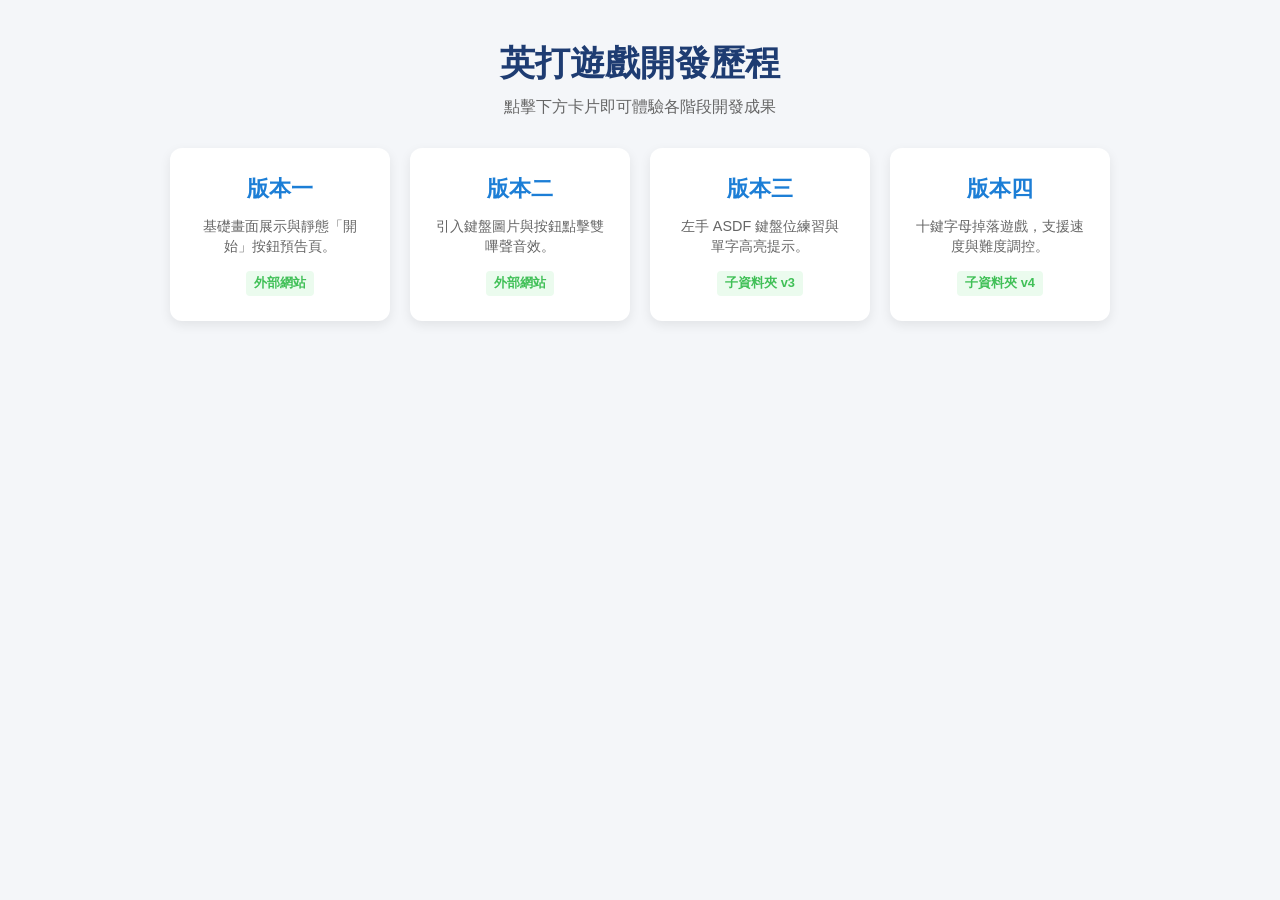
<file: index.html>
<!DOCTYPE html>
<html lang="zh-TW">
<head>
    <meta charset="UTF-8">
    <meta name="viewport" content="width=device-width, initial-scale=1.0">
    <title>英打遊戲開發歷程</title>
    <style>
        * {
            box-sizing: border-box;
            margin: 0;
            padding: 0;
        }
        body {
            font-family: 'Segoe UI', Tahoma, Geneva, Verdana, sans-serif;
            background: #f4f6f9;
            padding: 40px 20px;
            text-align: center;
            color: #333;
        }
        h1 {
            margin-bottom: 10px;
            font-size: 2.2rem;
            color: #1e3c72;
        }
        p.subtitle {
            margin-bottom: 30px;
            color: #666;
            font-size: 1rem;
        }
        .grid {
            display: flex;
            flex-wrap: wrap;
            justify-content: center;
            gap: 20px;
            max-width: 1000px;
            margin: 0 auto;
        }
        .card {
            background: white;
            border-radius: 12px;
            padding: 25px;
            width: 220px;
            box-shadow: 0 4px 12px rgba(0,0,0,0.08);
            text-decoration: none;
            color: #333;
            transition: transform 0.2s, box-shadow 0.2s;
            display: flex;
            flex-direction: column;
            justify-content: space-between;
        }
        .card:hover {
            transform: translateY(-5px);
            box-shadow: 0 8px 20px rgba(0,0,0,0.12);
        }
        .card h2 {
            color: #1c7ed6;
            margin-bottom: 12px;
            font-size: 1.4rem;
        }
        .card p {
            color: #666;
            font-size: 0.9rem;
            line-height: 1.4;
        }
        .card .tag {
            margin-top: 15px;
            font-size: 0.8rem;
            font-weight: bold;
            color: #40c057;
            background: #ebfbee;
            padding: 4px 8px;
            border-radius: 4px;
            align-self: center;
        }
    </style>
</head>
<body>

    <h1>英打遊戲開發歷程</h1>
    <p class="subtitle">點擊下方卡片即可體驗各階段開發成果</p>

    <div class="grid">
        <!-- 版本一：連結至外部 english-typing 網站 -->
        <a href="https://woodfish21.github.io/english-typing/" target="_blank" class="card">
            <div>
                <h2>版本一</h2>
                <p>基礎畫面展示與靜態「開始」按鈕預告頁。</p>
            </div>
            <span class="tag">外部網站</span>
        </a>

        <!-- 版本二：已更新為你的 english-typing-2 連結 -->
        <a href="https://woodfish21.github.io/english-typing-2/" target="_blank" class="card">
            <div>
                <h2>版本二</h2>
                <p>引入鍵盤圖片與按鈕點擊雙嗶聲音效。</p>
            </div>
            <span class="tag">外部網站</span>
        </a>

        <!-- 版本三：同 repo 內的 v3/index.html -->
        <a href="v3/index.html" class="card">
            <div>
                <h2>版本三</h2>
                <p>左手 ASDF 鍵盤位練習與單字高亮提示。</p>
            </div>
            <span class="tag">子資料夾 v3</span>
        </a>

        <!-- 版本四：同 repo 內的 v4/index.html -->
        <a href="v4/index.html" class="card">
            <div>
                <h2>版本四</h2>
                <p>十鍵字母掉落遊戲，支援速度與難度調控。</p>
            </div>
            <span class="tag">子資料夾 v4</span>
        </a>
    </div>

</body>
</html>
</file>
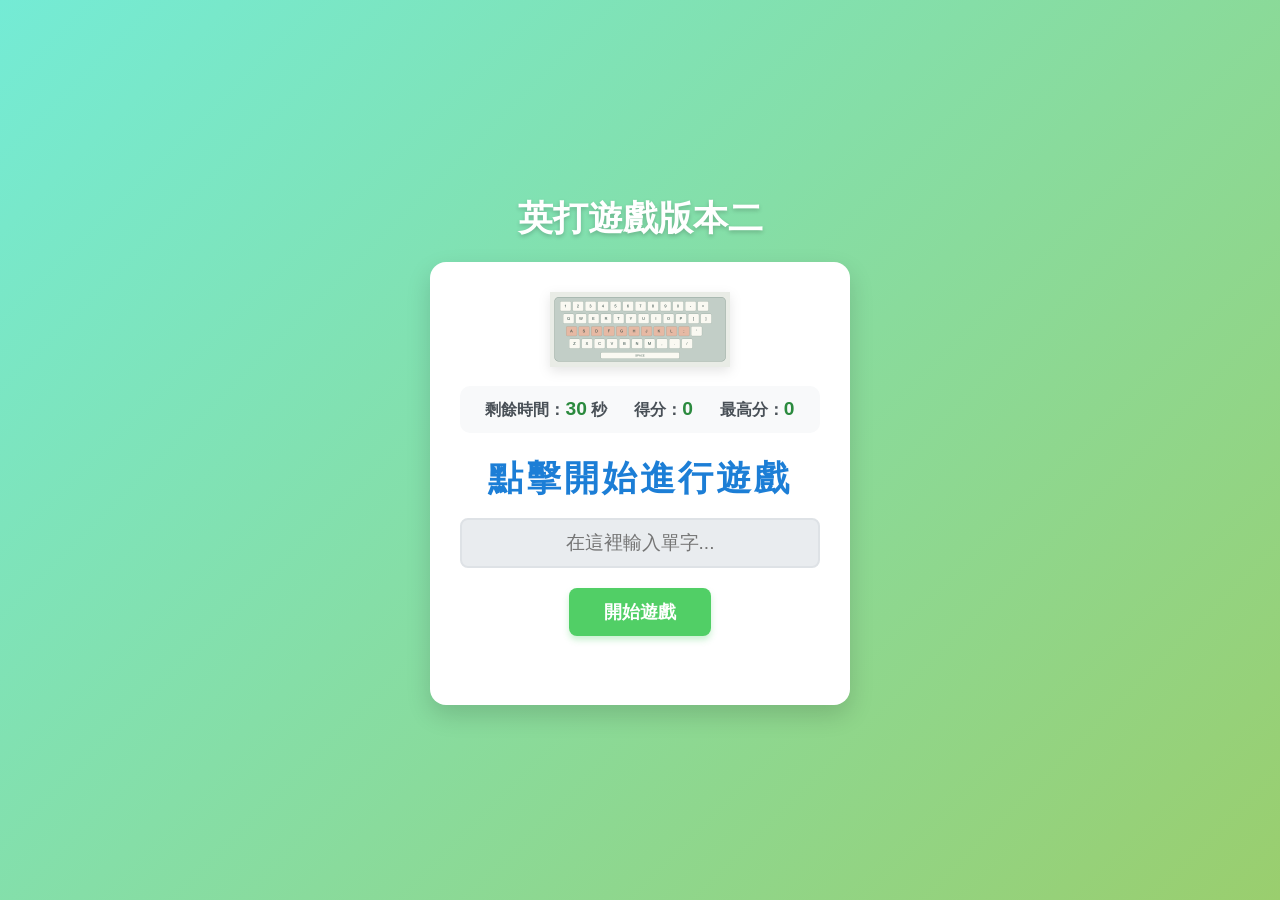
<file: my-typing-work typing-v2/index.html>
<!DOCTYPE html>
<html lang="zh-TW">
<head>
    <meta charset="UTF-8">
    <meta name="viewport" content="width=device-width, initial-scale=1.0">
    <title>英打遊戲版本二</title>
    <link rel="stylesheet" href="style.css">
</head>
<body>

    <h1>英打遊戲版本二</h1>

    <div class="game-card">
        <!-- 鍵盤圖片 -->
        <div>
            <img src="assets/keyboard.png" alt="鍵盤圖片" class="keyboard-img">
        </div>

        <!-- 數據統計 -->
        <div class="stats">
            <div>剩餘時間：<span id="time">30</span> 秒</div>
            <div>得分：<span id="score">0</span></div>
            <div>最高分：<span id="highscore">0</span></div>
        </div>

        <!-- 單字顯示區 -->
        <div id="word-display" class="word-display">點擊開始進行遊戲</div>

        <!-- 輸入框 -->
        <input type="text" id="word-input" placeholder="在這裡輸入單字..." disabled autocomplete="off">

        <!-- 按鈕區域 -->
        <div>
            <button id="start-btn">開始遊戲</button>
        </div>

        <!-- 訊息提示 -->
        <div id="message" class="message"></div>
    </div>

    <!-- 💡 步驟五新增：遊戲結束結算彈窗 (Modal) -->
    <div id="game-over-modal" class="modal-overlay">
        <div class="modal-content">
            <h2>🎮 遊戲結束！</h2>
            <p>本次得分：<span id="modal-final-score">0</span> 分</p>
            <p>歷史最高：<span id="modal-highscore">0</span> 分</p>
            <button id="restart-btn">再玩一次</button>
        </div>
    </div>

    <!-- 💡 步驟三/四/五：引入 JavaScript 控制檔案 -->
    <script src="script.js"></script>
    <script src="modal.js"></script>
</body>
</html>
</file>
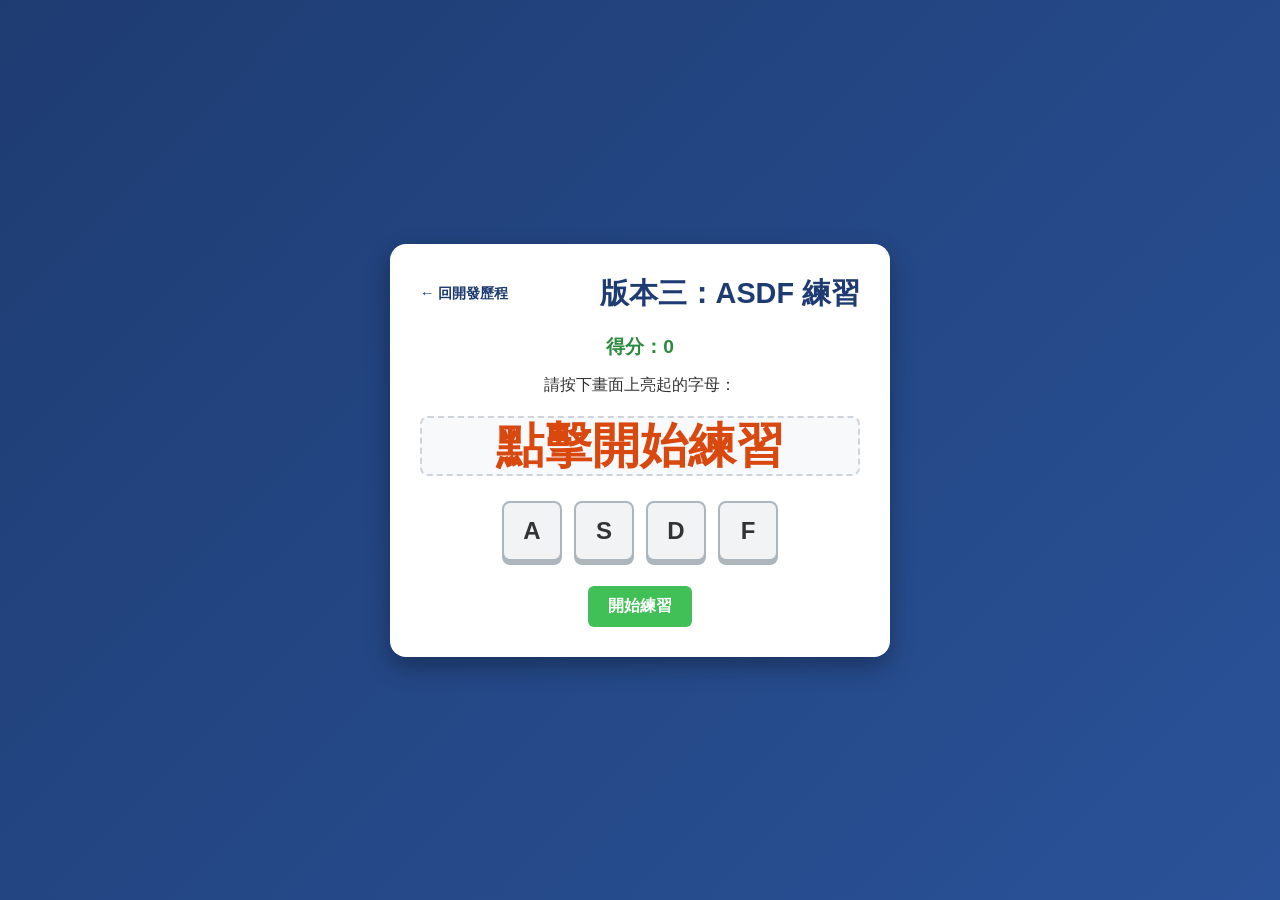
<file: v3/index.html>
<!DOCTYPE html>
<html lang="zh-TW">
<head>
    <meta charset="UTF-8">
    <meta name="viewport" content="width=device-width, initial-scale=1.0">
    <title>英打遊戲 版本三 - ASDF 練習</title>
    <style>
        * {
            box-sizing: border-box;
            margin: 0;
            padding: 0;
        }
        body {
            font-family: 'Segoe UI', Tahoma, Geneva, Verdana, sans-serif;
            background: linear-gradient(135deg, #1e3c72 0%, #2a5298 100%);
            min-height: 100vh;
            display: flex;
            flex-direction: column;
            align-items: center;
            justify-content: center;
            color: #333;
            padding: 20px;
        }
        .container {
            background: #ffffff;
            padding: 30px;
            border-radius: 16px;
            box-shadow: 0 10px 25px rgba(0,0,0,0.3);
            max-width: 500px;
            width: 100%;
            text-align: center;
        }
        .header {
            display: flex;
            justify-content: space-between;
            align-items: center;
            margin-bottom: 20px;
        }
        .back-link {
            color: #1e3c72;
            text-decoration: none;
            font-weight: bold;
            font-size: 0.9rem;
        }
        .back-link:hover {
            text-decoration: underline;
        }
        h1 {
            font-size: 1.8rem;
            color: #1e3c72;
        }
        .stats {
            font-size: 1.2rem;
            font-weight: bold;
            margin: 15px 0;
            color: #2b8a3e;
        }
        .target-box {
            font-size: 3rem;
            font-weight: bold;
            color: #d9480f;
            margin: 20px 0;
            height: 60px;
            display: flex;
            align-items: center;
            justify-content: center;
            background: #f8f9fa;
            border-radius: 8px;
            border: 2px dashed #ced4da;
        }
        /* CSS 繪製鍵盤 */
        .keyboard {
            display: flex;
            justify-content: center;
            gap: 12px;
            margin: 25px 0;
        }
        .key {
            width: 60px;
            height: 60px;
            border: 2px solid #adb5bd;
            border-radius: 8px;
            display: flex;
            align-items: center;
            justify-content: center;
            font-size: 1.5rem;
            font-weight: bold;
            background: #f1f3f5;
            box-shadow: 0 4px 0 #adb5bd;
            transition: all 0.1s ease;
        }
        .key.active {
            background: #ffec99;
            border-color: #f59f00;
            box-shadow: 0 2px 0 #f59f00;
            transform: translateY(2px);
            color: #d9480f;
        }
        .btn-group {
            display: flex;
            gap: 10px;
            justify-content: center;
        }
        button {
            padding: 10px 20px;
            font-size: 1rem;
            font-weight: bold;
            border: none;
            border-radius: 6px;
            cursor: pointer;
            transition: background 0.2s;
        }
        .btn-start {
            background: #40c057;
            color: white;
        }
        .btn-start:hover {
            background: #37b24d;
        }
        .btn-stop {
            background: #fa5252;
            color: white;
        }
        .btn-stop:hover {
            background: #f03e3e;
        }
    </style>
</head>
<body>

    <div class="container">
        <div class="header">
            <!-- 回到上一層開發歷程首頁 -->
            <a href="../index.html" class="back-link">← 回開發歷程</a>
            <h1>版本三：ASDF 練習</h1>
        </div>

        <div class="stats">得分：<span id="score">0</span></div>

        <div>請按下畫面上亮起的字母：</div>
        <div id="target-letter" class="target-box">點擊開始練習</div>

        <!-- CSS 模擬 ASDF 按鍵 -->
        <div class="keyboard">
            <div id="key-A" class="key">A</div>
            <div id="key-S" class="key">S</div>
            <div id="key-D" class="key">D</div>
            <div id="key-F" class="key">F</div>
        </div>

        <div class="btn-group">
            <button id="start-btn" class="btn-start">開始練習</button>
            <button id="stop-btn" class="btn-stop" style="display: none;">停止練習</button>
        </div>
    </div>

    <script>
        const keys = ['A', 'S', 'D', 'F'];
        let currentKey = '';
        let score = 0;
        let isPlaying = false;

        const targetDisplay = document.getElementById('target-letter');
        const scoreDisplay = document.getElementById('score');
        const startBtn = document.getElementById('start-btn');
        const stopBtn = document.getElementById('stop-btn');

        function nextQuestion() {
            // 隨機選取 A, S, D, F 其中的一個字母
            const randomIndex = Math.floor(Math.random() * keys.length);
            currentKey = keys[randomIndex];
            targetDisplay.textContent = currentKey;

            // 清除所有按鈕的高亮狀態
            keys.forEach(k => {
                document.getElementById(`key-${k}`).classList.remove('active');
            });

            // 亮起目標按鍵
            document.getElementById(`key-${currentKey}`).classList.add('active');
        }

        function startGame() {
            isPlaying = true;
            score = 0;
            scoreDisplay.textContent = score;
            startBtn.style.display = 'none';
            stopBtn.style.display = 'inline-block';
            nextQuestion();
        }

        function stopGame() {
            isPlaying = false;
            targetDisplay.textContent = '練習已停止';
            keys.forEach(k => {
                document.getElementById(`key-${k}`).classList.remove('active');
            });
            startBtn.style.display = 'inline-block';
            stopBtn.style.display = 'none';
        }

        // 監聽鍵盤按下事件（防止長按連續計分）
        window.addEventListener('keydown', (e) => {
            if (!isPlaying || e.repeat) return;

            const pressedKey = e.key.toUpperCase();

            if (pressedKey === currentKey) {
                score++;
                scoreDisplay.textContent = score;
                nextQuestion();
            }
        });

        startBtn.addEventListener('click', startGame);
        stopBtn.addEventListener('click', stopGame);
    </script>
</body>
</html>
</file>
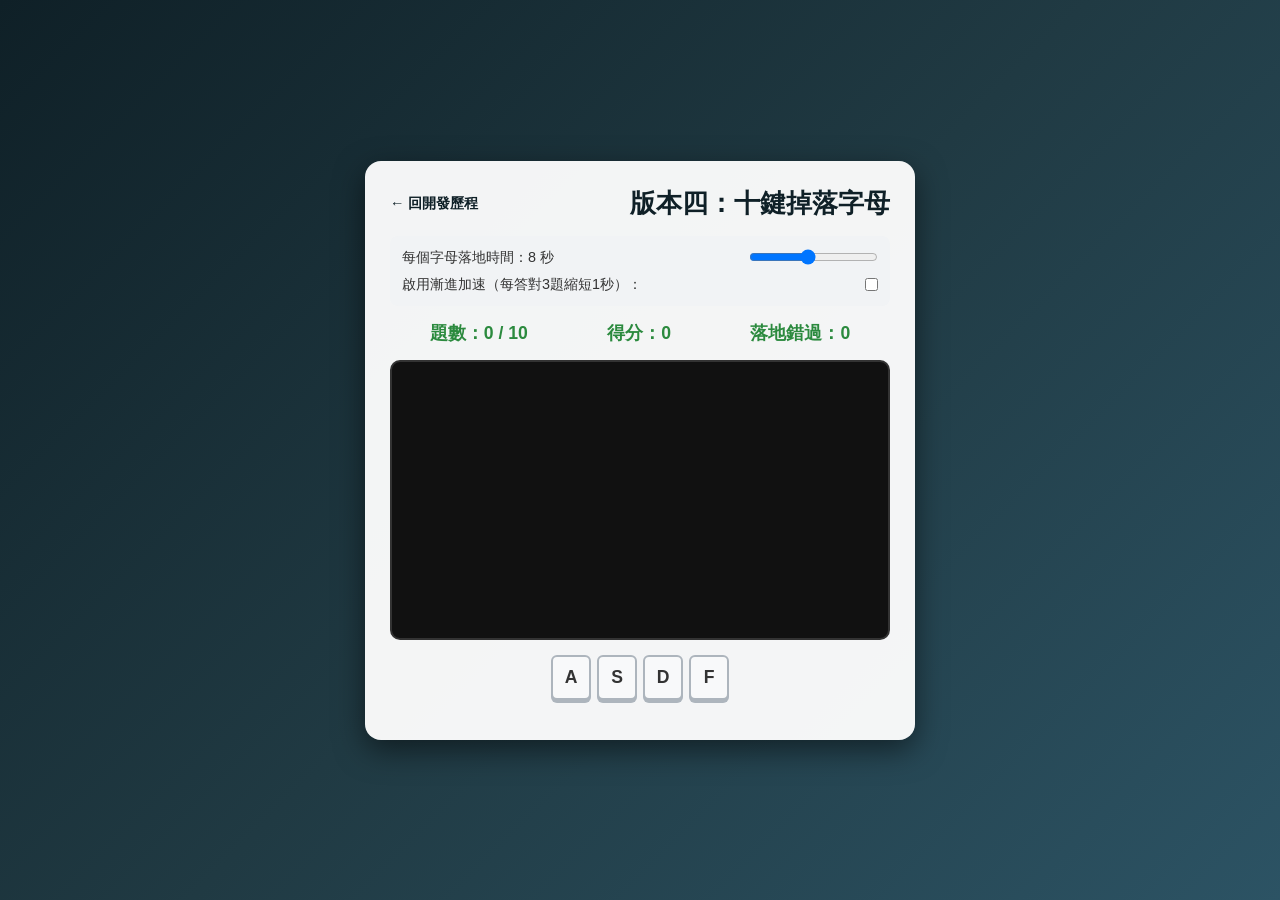
<file: v4/index.html>
<!DOCTYPE html>
<html lang="zh-TW">
<head>
    <meta charset="UTF-8">
    <meta name="viewport" content="width=device-width, initial-scale=1.0">
    <title>英打遊戲 版本四 - 十鍵掉落字母</title>
    <style>
        * { box-sizing: border-box; margin: 0; padding: 0; }
        body {
            font-family: 'Segoe UI', Tahoma, Geneva, Verdana, sans-serif;
            background: linear-gradient(135deg, #0f2027 0%, #203a43 50%, #2c5364 100%);
            min-height: 100vh;
            display: flex;
            flex-direction: column;
            align-items: center;
            justify-content: center;
            color: #fff;
            padding: 20px;
        }
        .container {
            background: rgba(255, 255, 255, 0.95);
            padding: 25px;
            border-radius: 16px;
            box-shadow: 0 10px 30px rgba(0,0,0,0.5);
            max-width: 550px;
            width: 100%;
            color: #333;
            text-align: center;
        }
        .header {
            display: flex;
            justify-content: space-between;
            align-items: center;
            margin-bottom: 15px;
        }
        .back-link {
            color: #0f2027;
            text-decoration: none;
            font-weight: bold;
            font-size: 0.9rem;
        }
        .back-link:hover { text-decoration: underline; }
        h1 { font-size: 1.6rem; color: #0f2027; }
        
        .controls {
            background: #f1f3f5;
            padding: 12px;
            border-radius: 8px;
            margin-bottom: 15px;
            font-size: 0.9rem;
            text-align: left;
        }
        .control-group {
            display: flex;
            align-items: center;
            justify-content: space-between;
            margin-bottom: 8px;
        }
        .control-group:last-child { margin-bottom: 0; }
        
        .stats {
            display: flex;
            justify-content: space-around;
            font-size: 1.1rem;
            font-weight: bold;
            margin-bottom: 15px;
            color: #2b8a3e;
        }

        /* 遊戲掉落區域 */
        .game-area {
            position: relative;
            width: 100%;
            height: 280px;
            background: #111;
            border-radius: 10px;
            overflow: hidden;
            margin-bottom: 15px;
            border: 2px solid #333;
        }
        .falling-letter {
            position: absolute;
            font-size: 2.2rem;
            font-weight: bold;
            color: #4dabf7;
            background: rgba(255,255,255,0.1);
            padding: 5px 15px;
            border-radius: 8px;
            border: 2px solid #4dabf7;
            box-shadow: 0 0 10px #4dabf7;
            transform: translateX(-50%);
        }

        /* CSS 模擬十鍵鍵盤 (A, S, D, F, G, H, J, K, L, ;) */
        .keyboard {
            display: flex;
            justify-content: center;
            gap: 6px;
            margin-bottom: 15px;
        }
        .key {
            width: 40px;
            height: 45px;
            border: 2px solid #adb5bd;
            border-radius: 6px;
            display: flex;
            align-items: center;
            justify-content: center;
            font-size: 1.1rem;
            font-weight: bold;
            background: #f8f9fa;
            color: #333;
            box-shadow: 0 3px 0 #adb5bd;
            transition: all 0.1s;
        }
        .key.active {
            background: #ffec99;
            border-color: #f59f00;
            box-shadow: 0 1px 0 #f59f00;
            transform: translateY(2px);
            color: #d9480f;
        }

        .btn-group { display: flex; gap: 10px; justify-content: center; }
        button {
            padding: 10px 20px;
            font-size: 1rem;
            font-weight: bold;
            border: none;
            border-radius: 6px;
            cursor: pointer;
            transition: background 0.2s;
        }
        .btn-start { background: #40c057; color: white; }
        .btn-start:hover { background: #37b24d; }
        .btn-pause { background: #fd7e14; color: white; }
        .btn-pause:hover { background: #f76707; }
    </style>
</head>
<body>

    <div class="container">
        <div class="header">
            <a href="../index.html" class="back-link">← 回開發歷程</a>
            <h1>版本四：十鍵掉落字母</h1>
        </div>

        <!-- 速度與難度設定 -->
        <div class="controls">
            <div class="control-group">
                <label for="speed-range">每個字母落地時間：<span id="speed-val">8</span> 秒</label>
                <input type="range" id="speed-range" min="3" max="14" value="8">
            </div>
            <div class="control-group">
                <label for="accel-check">啟用漸進加速（每答對3題縮短1秒）：</label>
                <input type="checkbox" id="accel-check">
            </div>
        </div>

        <!-- 統計數據 -->
        <div class="stats">
            <div>題數：<span id="q-count">0</span> / 10</div>
            <div>得分：<span id="score">0</span></div>
            <div>落地錯過：<span id="miss-count">0</span></div>
        </div>

        <!-- 掉落遊戲區域 -->
        <div class="game-area" id="game-area">
            <div id="letter" class="falling-letter" style="display: none;">A</div>
        </div>

        <!-- 十鍵鍵盤顯示 -->
        <div class="keyboard">
            <div id="key-A" class="key">A</div>
            <div id="key-S" class="key">S</div>
            <div id="key-D" class="key">D</div>
            <div id="key-F" class="key">F
</file>
<file: my-typing-work typing-v2/style.css>
/* 全局樣式設定 */
* {
    box-sizing: border-box;
    margin: 0;
    padding: 0;
}

body {
    font-family: 'Segoe UI', Tahoma, Geneva, Verdana, sans-serif;
    background: linear-gradient(135deg, #74ebd5 0%, #9ace6e 100%);
    min-height: 100vh;
    display: flex;
    flex-direction: column;
    align-items: center;
    justify-content: center;
    padding: 20px;
}

h1 {
    color: #ffffff;
    font-size: 2.2rem;
    margin-bottom: 20px;
    text-shadow: 0 2px 4px rgba(0, 0, 0, 0.2);
}

/* 卡片主體容器 */
.game-card {
    background: #ffffff;
    padding: 30px;
    border-radius: 16px;
    box-shadow: 0 10px 25px rgba(0, 0, 0, 0.15);
    max-width: 420px;
    width: 100%;
    text-align: center;
}

/* 鍵盤圖片 */
.keyboard-img {
    max-width: 180px;
    height: auto;
    margin-bottom: 15px;
    filter: drop-shadow(0 4px 6px rgba(0,0,0,0.1));
}

/* 數據顯示區域 */
.stats {
    display: flex;
    justify-content: space-around;
    background-color: #f8f9fa;
    padding: 12px;
    border-radius: 10px;
    margin-bottom: 20px;
    font-size: 1rem;
    font-weight: 600;
    color: #495057;
}

.stats span {
    color: #2b8a3e;
    font-size: 1.2rem;
}

/* 待打單字顯示 */
.word-display {
    font-size: 2.2rem;
    font-weight: 700;
    letter-spacing: 3px;
    color: #1c7ed6;
    margin: 15px 0;
    min-height: 50px;
    display: flex;
    align-items: center;
    justify-content: center;
}

/* 打字輸入框 */
input[type="text"] {
    font-size: 1.2rem;
    padding: 12px 15px;
    width: 100%;
    border: 2px solid #dee2e6;
    border-radius: 8px;
    text-align: center;
    outline: none;
    transition: border-color 0.2s, box-shadow 0.2s;
    margin-bottom: 20px;
}

input[type="text"]:focus {
    border-color: #339af0;
    box-shadow: 0 0 0 3px rgba(51, 154, 240, 0.25);
}

input[type="text"]:disabled {
    background-color: #e9ecef;
    cursor: not-allowed;
}

/* 按鈕樣式 */
button {
    font-size: 1.1rem;
    font-weight: 600;
    padding: 12px 35px;
    cursor: pointer;
    background-color: #51cf66;
    color: white;
    border: none;
    border-radius: 8px;
    box-shadow: 0 4px 6px rgba(81, 207, 102, 0.3);
    transition: all 0.2s ease;
}

button:hover {
    background-color: #40c057;
    transform: translateY(-1px);
}

button:disabled {
    background-color: #adb5bd;
    box-shadow: none;
    cursor: not-allowed;
    transform: none;
}

.message {
    margin-top: 15px;
    font-size: 1.1rem;
    font-weight: bold;
    color: #e03131;
    min-height: 24px;
}

/* 💡 步驟五新增：Modal 彈窗樣式 */
.modal-overlay {
    display: none;
    position: fixed;
    top: 0;
    left: 0;
    width: 100vw;
    height: 100vh;
    background-color: rgba(0, 0, 0, 0.5);
    justify-content: center;
    align-items: center;
    z-index: 1000;
}

.modal-content {
    background: white;
    padding: 30px;
    border-radius: 12px;
    text-align: center;
    max-width: 320px;
    width: 90%;
    box-shadow: 0 10px 20px rgba(0,0,0,0.2);
    animation: popIn 0.3s ease;
}

.modal-content h2 {
    margin-bottom: 15px;
    color: #333;
}

.modal-content p {
    font-size: 1.1rem;
    margin: 10px 0;
    color: #555;
}

.modal-content button {
    margin-top: 15px;
}

@keyframes popIn {
    from {
        transform: scale(0.8);
        opacity: 0;
    }
    to {
        transform: scale(1);
        opacity: 1;
    }
}
</file>
